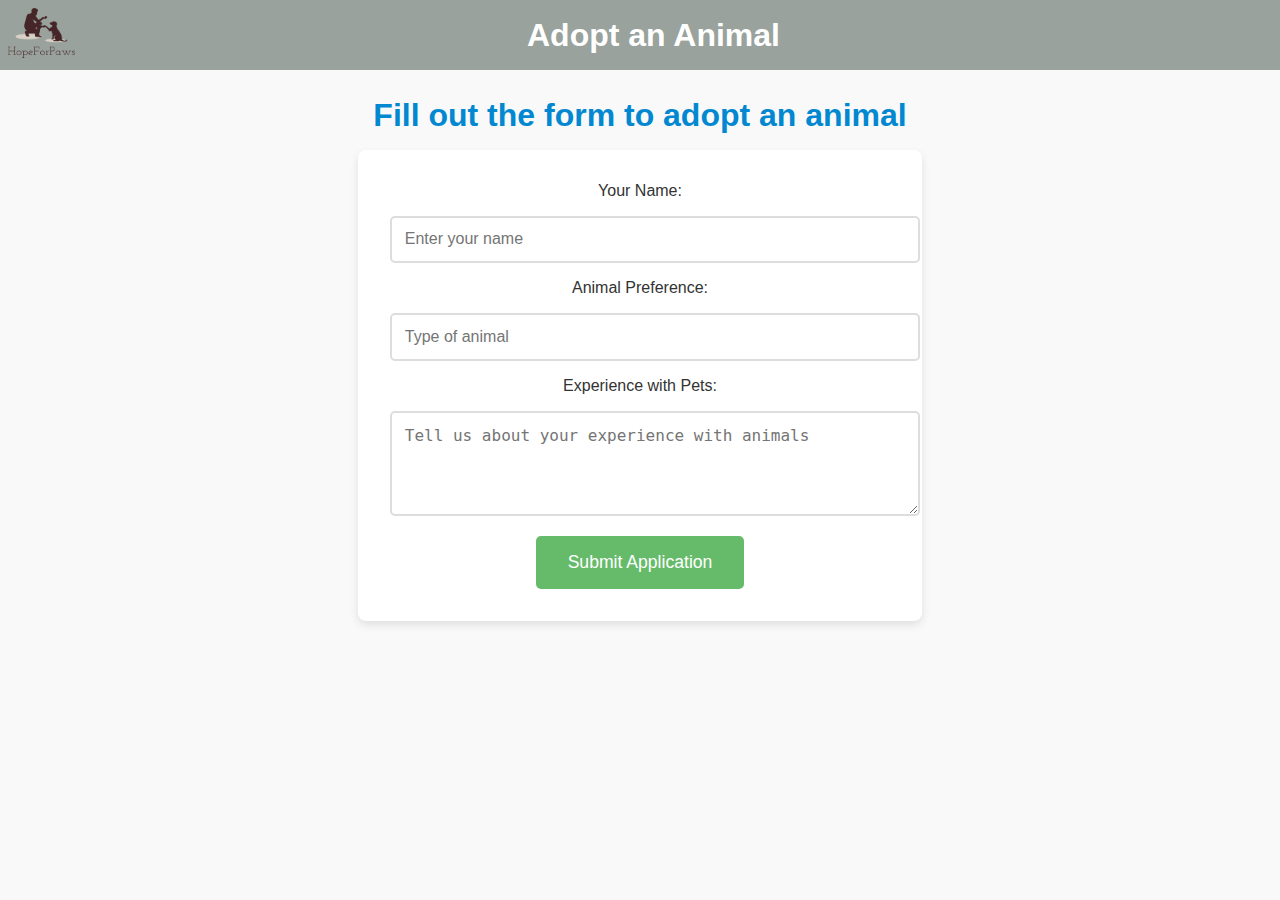
<file: Updated_MIni_project/Animal-protection-RRR/html/adopt.html>
<!DOCTYPE html>
<html lang="en">
<head>
    <meta charset="UTF-8">
    <meta name="viewport" content="width=device-width, initial-scale=1.0">
    <link rel="stylesheet" href="../css/adopt.css">
    <title>Adopt Animal</title>
</head>
<body>
    <header class="header" style="display: flex; align-items: center; justify-content: space-between;padding-right: 500px;">

        <div class="logo"><a href="index.html" target="_self"><img src="../images/logo.png" alt="" style="height: 50px;" /></a></div>

        <h1>Adopt an Animal</h1>
    </header>
    <main>
        <section class="adopt-form-container">
            <h2>Fill out the form to adopt an animal</h2>
            <form class="adopt-form">
                <label for="name">Your Name:</label>
                <input type="text" id="name" placeholder="Enter your name" required>
                
                <label for="animal">Animal Preference:</label>
                <input type="text" id="animal" placeholder="Type of animal" required>
                
                <label for="experience">Experience with Pets:</label>
                <textarea id="experience" placeholder="Tell us about your experience with animals" rows="4"></textarea>
                
                <button type="submit">Submit Application</button>
            </form>
        </section>
    </main>
</body>
</html>
</file>
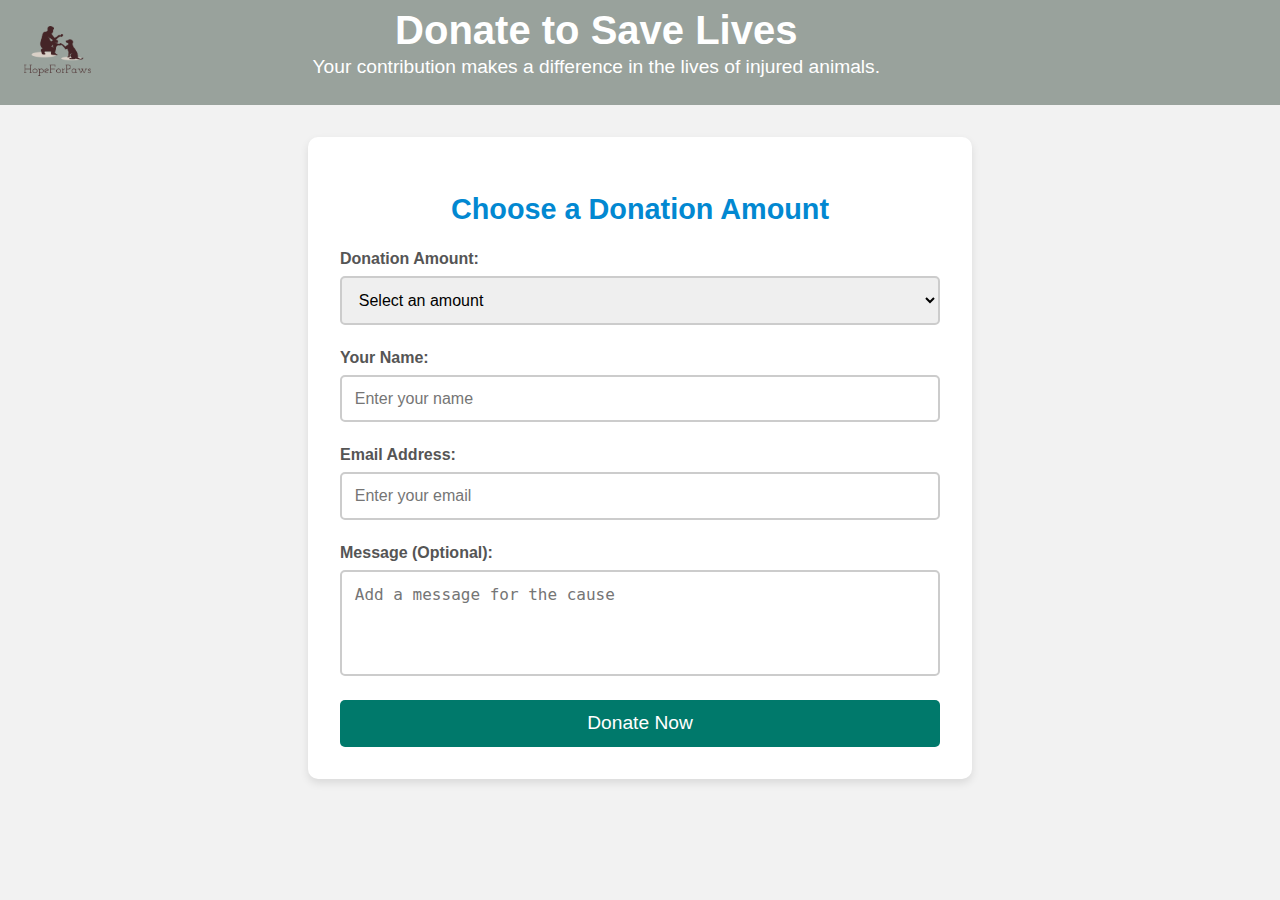
<file: Updated_MIni_project/Animal-protection-RRR/html/donate.html>
<!DOCTYPE html>
<html lang="en">
<head>
    <meta charset="UTF-8">
    <meta name="viewport" content="width=device-width, initial-scale=1.0">
    <link rel="stylesheet" href="../css/donate.css">
    <title>Donate</title>
</head>
<body>
    <header class="header" style="display: flex; align-items: center; justify-content: space-between;padding-right: 400px;">

        <div class="logo"><a href="index.html" target="_self"><img src="../images/logo.png" alt="" style="height: 50px;" /></a></div>

        <div class="content"><h1>Donate to Save Lives</h1>
            <p>Your contribution makes a difference in the lives of injured animals.</p></div>
    </header>
    <main>
        <section class="donation-container">
            <h2>Choose a Donation Amount</h2>
            <form class="donation-form">
                <label for="amount">Donation Amount:</label>
                <select id="amount" required>
                    <option value="" disabled selected>Select an amount</option>
                    <option value="100">₹100</option>
                    <option value="500">₹500</option>
                    <option value="1000">₹1000</option>
                    <option value="other">Other</option>
                </select>

                <label for="name">Your Name:</label>
                <input type="text" id="name" placeholder="Enter your name" required>

                <label for="email">Email Address:</label>
                <input type="email" id="email" placeholder="Enter your email" required>

                <label for="message">Message (Optional):</label>
                <textarea id="message" placeholder="Add a message for the cause" rows="4"></textarea>

                <button type="submit">Donate Now</button>
            </form>
        </section>
    </main>
</body>
</html>
</file>
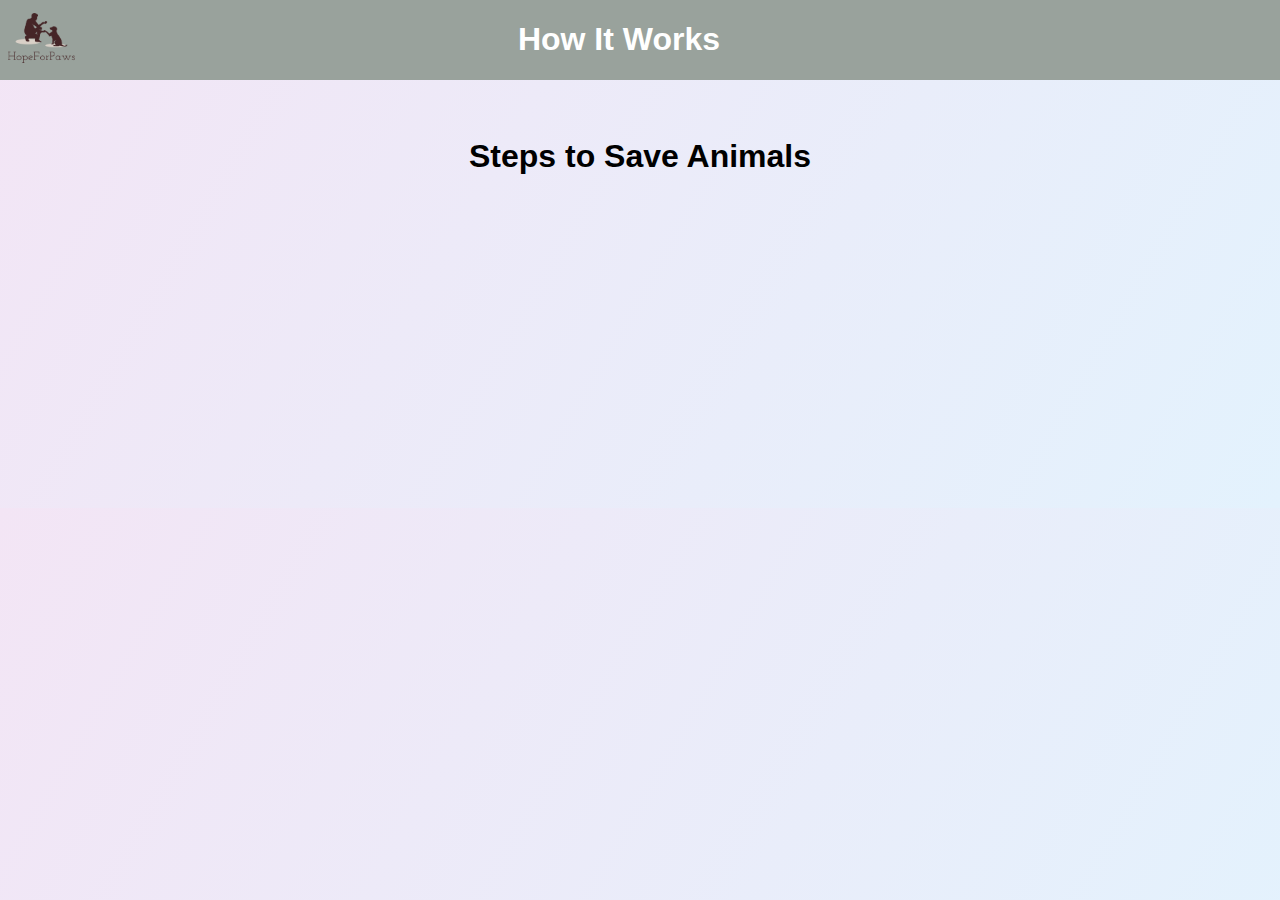
<file: Updated_MIni_project/Animal-protection-RRR/html/howItWorks.html>
<!DOCTYPE html>
<html lang="en">
<head>
    <meta charset="UTF-8">
    <meta name="viewport" content="width=device-width, initial-scale=1.0">
    <link rel="stylesheet" href="../css/HowItWorks.css">
    <title>How It Works</title>
</head>
<body>
    <header class="header" style="display: flex; align-items: center; justify-content: space-between;padding-right: 560px;">
<div class="logo"><a href="index.html" target="_self"><img src="../images/logo.png" alt="" style="height: 50px;" /></a></div>

        <h1>How It Works</h1>
    </header>
    <main>
        <section class="steps-section">
            
            <h2>Steps to Save Animals</h2>
            <div class="steps-container">
                <div class="step" data-step="1">
                    <h1>1</h1>
                    <h3>Report</h3>
                    <p>Submit details of the injured animal using the "Report Injury" form.</p>
                </div>
                <div class="step" data-step="2">
                    <h1>2</h1>
                    <h3>Evaluation</h3>
                    <p>Our team assesses the situation and dispatches rescue volunteers.</p>
                </div>
                <div class="step" data-step="3">
                    <h1>3</h1>
                    <h3>Rescue</h3>
                    <p>The injured animal is rescued and provided with immediate care.</p>
                </div>
                <div class="step" data-step="4">
                    <h1>4</h1>
                    <h3>Rehabilitation</h3>
                    <p>Animals are rehabilitated or prepared for adoption.</p>
                </div>
            </div>
        </section>
    </main>
</body>
</html>
</file>
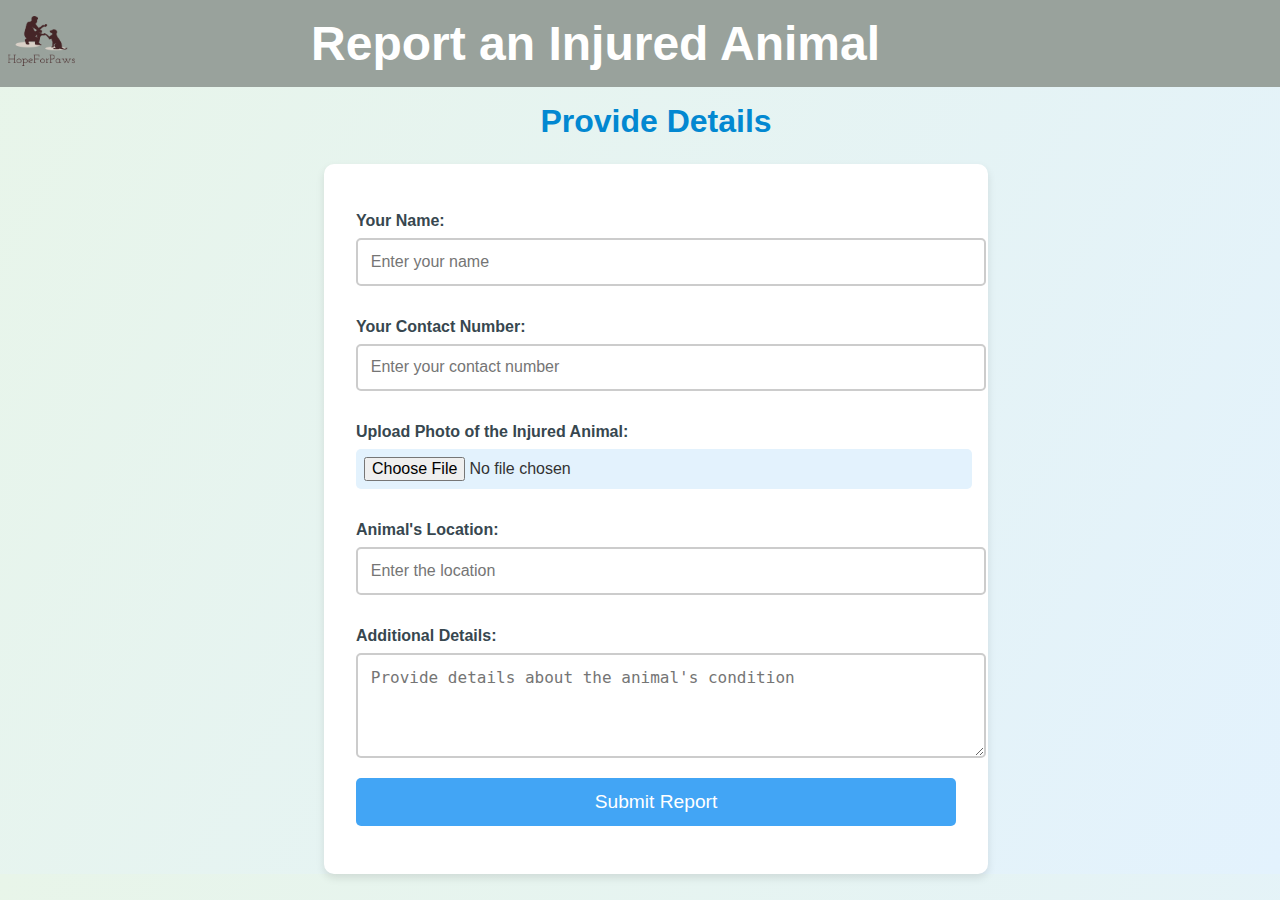
<file: Updated_MIni_project/Animal-protection-RRR/html/reportInjury.html>
<!DOCTYPE html>
<html lang="en">
<head>
    <meta charset="UTF-8">
    <meta name="viewport" content="width=device-width, initial-scale=1.0">
    <link rel="stylesheet" href="../css/reportInjury.css">
    <title>Report Injury</title>
</head>
<body>
    <!-- <header class="header">
        <h1>Report an Injured Animal</h1>
    </header> -->
  <header class="header" style="display: flex; align-items: center; justify-content: space-between;padding-right: 400px;">
    <div class="logo"><a href="index.html" target="_self"><img src="../images/logo.png" alt="" style="height: 50px;" /></a></div>
       <div class="header">
    <h1>Report an Injured Animal</h1>
</div></header>
    <main>
        <section class="report-form-container">
            <h2>Provide Details</h2>
            <form class="report-form" enctype="multipart/form-data">
                <label for="name">Your Name:</label>
                <input type="text" id="name" placeholder="Enter your name" required>

                <label for="contact">Your Contact Number:</label>
                <input type="tel" id="contact" placeholder="Enter your contact number" required>

                <label for="animal-photo">Upload Photo of the Injured Animal:</label>
                <input type="file" id="animal-photo" accept="image/*" required>

                <label for="location">Animal's Location:</label>
                <input type="text" id="location" placeholder="Enter the location" required>

                <label for="details">Additional Details:</label>
                <textarea id="details" placeholder="Provide details about the animal's condition" rows="4" required></textarea>

                <button type="submit">Submit Report</button>
            </form>
        </section>
    </main>
</body>
</html>
</file>
<file: Updated_MIni_project/Animal-protection-RRR/css/adopt.css>
body {
    margin: 0;
    padding: 0;
    font-family: Arial, sans-serif;
    background-color: #f9f9f9;
    color: #333;
}

.header {
    background-color: #99a29c;
    color: white;
    text-align: center;
    position: relative;
    overflow: hidden;
    height: 70px;
}

.header h1 {
    font-size: 2rem;
}

.adopt-form-container {
    text-align: center;
    margin-top: 0.7rem;
}

h2 {
    color: #0288d1;
    font-size: 2rem;
    margin-bottom: 1rem;
    font-weight: bold;
    animation: fade-in-up 1.5s ease-in-out;
}

.adopt-form {
    background-color: white;
    padding: 2rem;
    border-radius: 8px;
    box-shadow: 0 4px 8px rgba(0, 0, 0, 0.1);
    max-width: 500px;
    margin: 0 auto;
    animation: slide-in 2s ease-in-out;
    transition: transform 0.3s ease-in-out, box-shadow 0.3s ease-in-out;
}

.adopt-form input, .adopt-form textarea {
    width: 100%;
    padding: 0.8rem;
    margin: 1rem 0;
    border: 2px solid #ddd;
    border-radius: 5px;
    font-size: 1rem;
    transition: border-color 0.3s ease-in-out, transform 0.3s ease-in-out;
}

.adopt-form input:focus, .adopt-form textarea:focus {
    border-color: #ff6f61;
    transform: scale(1.02);
}

.adopt-form button {
    background-color:#66bb6a;
    color: white;
    padding: 1rem 2rem;
    border: none;
    border-radius: 5px;
    font-size: 1.1rem;
    cursor: pointer;
    transition: background-color 0.3s ease-in-out, transform 0.3s ease-in-out;
}

.adopt-form button:hover {
    background-color: #26bd2e;
    transform: scale(1.05);
}
</file>
<file: Updated_MIni_project/Animal-protection-RRR/css/donate.css>
/* General Reset */
body {
    margin: 0;
    padding: 0;
    font-family: 'Arial', sans-serif;
    background-color: #f2f2f2;
    color: #333;
}

.header {
    background-color: #99a29c;

    color: white;
    text-align: center;
    padding: 0.5rem 1rem;
}

.header h1 {
    margin: 0;
    font-size: 2.5rem;
    font-weight: bold;
}

.header p {
    margin-top: 0.2rem;
    font-size: 1.2rem;
}

.donation-container {
    padding: 2rem;
    max-width: 600px;
    margin: 2rem auto;
    background-color: white;
    border-radius: 10px;
    box-shadow: 0 4px 8px rgba(0, 0, 0, 0.1);
}

h2 {
    text-align: center;
    color: #0288d1;
    font-size: 1.8rem;
    margin-bottom: 1.5rem;
}

.donation-form {
    display: flex;
    flex-direction: column;
}

.donation-form label {
    margin-bottom: 0.5rem;
    font-weight: bold;
    color: #555;
}

.donation-form select,
.donation-form input,
.donation-form textarea {
    padding: 0.8rem;
    margin-bottom: 1.5rem;
    border: 2px solid #ccc;
    border-radius: 5px;
    font-size: 1rem;
    transition: border-color 0.3s ease;
}

.donation-form select:focus,
.donation-form input:focus,
.donation-form textarea:focus {
    border-color: #00796b;
}

.donation-form button {
    background-color: #00796b;
    color: white;
    padding: 0.8rem;
    border: none;
    border-radius: 5px;
    font-size: 1.2rem;
    cursor: pointer;
    transition: background-color 0.3s ease;
}

.donation-form button:hover {
    background-color: #004d40; /* Darker teal green */
}

textarea {
    resize: none;
}

/* Responsive Design */
@media (max-width: 768px) {
    .header h1 {
        font-size: 2rem;
    }

    .donation-container {
        padding: 1.5rem;
    }

    h2 {
        font-size: 1.5rem;
    }
}
</file>
<file: Updated_MIni_project/Animal-protection-RRR/css/HowItWorks.css>
/* General Reset */
body {
    margin: 0;
    padding: 0;
    font-family: Arial, sans-serif;
    background: linear-gradient(120deg, #f3e5f5, #e3f2fd);
    color: #333;
    overflow-x: hidden;
}

.header {
    text-align: center;
    background-color: #99a29c;

    color: white;
    /* padding: 0.3rem 0; */
    /* position: relative; */
    overflow: hidden;
}

.header h1 {
    font-size: 2rem;
    position: relative;
    animation: fade-in-down 2s ease-in-out;
}

/* Dynamic Steps Section */
.steps-section {
    padding: 2rem;
    text-align: center;
}

.steps-section h2 {
    /* color: #00ff55; */
    color: black;
    font-size: 2rem;
    margin-bottom: 1.5rem;
    animation: fade-in-up 1.5s ease-in-out;
}

/* Steps Container */
.steps-container {
    display: grid;
    grid-template-columns: repeat(auto-fit, minmax(250px, 1fr));
    gap: 1.5rem;
    padding: 1rem;
    animation: slide-in 2s ease-in-out;
}

.step {
    background: white;
    border-radius: 10px;
    padding: 1.5rem;
    box-shadow: 0 4px 6px rgba(0, 0, 0, 0.1);
    transform: translateY(20px);
    opacity: 0;
    animation: fade-in-up 1s ease-in-out forwards;
    transition: transform 0.3s ease, box-shadow 0.3s ease;
}

.step:hover {
    transform: scale(1.1);
    box-shadow: 0 6px 10px rgba(0, 0, 0, 0.25);
    cursor: pointer;
}

.step h3 {
    font-size: 1.5rem;
    color: #333;
    margin-bottom: 0.5rem;
}

.step p {
    font-size: 1rem;
    color: #555;
}

/* Animations */
@keyframes fade-in-down {
    from {
        opacity: 0;
        transform: translateY(-30px);
    }
    to {
        opacity: 1;
        transform: translateY(0);
    }
}

@keyframes fade-in-up {
    from {
        opacity: 0;
        transform: translateY(30px);
    }
    to {
        opacity: 1;
        transform: translateY(0);
    }
}

@keyframes slide-in {
    from {
        opacity: 0;
        transform: translateX(-50px);
    }
    to {
        opacity: 1;
        transform: translateX(0);
    }
}
</file>
<file: Updated_MIni_project/Animal-protection-RRR/css/reportInjury.css>
/* General Reset */
*{
    margin: 0;
    padding: 0;
}
body {
    margin: 0;
    padding: 0;
    font-family: 'Arial', sans-serif;
    background: linear-gradient(120deg, #e8f5e9, #e3f2fd);
    color: #333;
}

.header {
    /* background-color: #66bb6a;  */
    background-color: #99a29c;

    color: white;
    text-align: center;
    padding: 0.5rem 0;
    font-size: 1.5rem;
    font-weight: bold;
    animation: fade-in-down 2s ease-in-out;
} 
/* 
.header{
    background-color: #66bb6a; 
} */

.report-form-container {
    padding-left: 2rem;
    text-align: center;
    margin-top: 1rem;
}

h2 {
    color: #0288d1;
    font-size: 2rem;
    margin-bottom: 1.5rem;
    animation: fade-in-up 1.5s ease-in-out;
}

.report-form {
    background: #ffffff;
    padding: 2rem;
    border-radius: 10px;
    box-shadow: 0 4px 8px rgba(0, 0, 0, 0.1);
    max-width: 600px;
    margin: 0 auto;
    animation: slide-in 2s ease-in-out;
    transition: transform 0.3s ease-in-out, box-shadow 0.3s ease-in-out;
}

.report-form label {
    display: block;
    font-weight: bold;
    margin: 1rem 0 0.5rem;
    text-align: left;
    color: #37474f; /* Neutral gray for form labels */
}

.report-form input, .report-form textarea, .report-form button {
    width: 100%;
    padding: 0.8rem;
    margin-bottom: 1rem;
    border: 2px solid #ccc;
    border-radius: 5px;
    font-size: 1rem;
    transition: border-color 0.3s ease, transform 0.3s ease;
}

.report-form input:focus, .report-form textarea:focus {
    border-color: #42a5f5; /* Soft blue for focus */
    transform: scale(1.02);
}

.report-form input[type="file"] {
    padding: 0.5rem;
    border: none;
    background: #e3f2fd;
    cursor: pointer;
    transition: background-color 0.3s ease-in-out;
}

.report-form input[type="file"]:hover {
    background-color: #bbdefb;
}

.report-form button {
    background: #42a5f5;
    color: white;
    border: none;
    font-size: 1.2rem;
    cursor: pointer;
    transition: background-color 0.3s ease, transform 0.3s ease;
}

.report-form button:hover {
    background-color: #1e88e5; /* Darker blue on hover */
    transform: scale(1.05);
}
</file>
